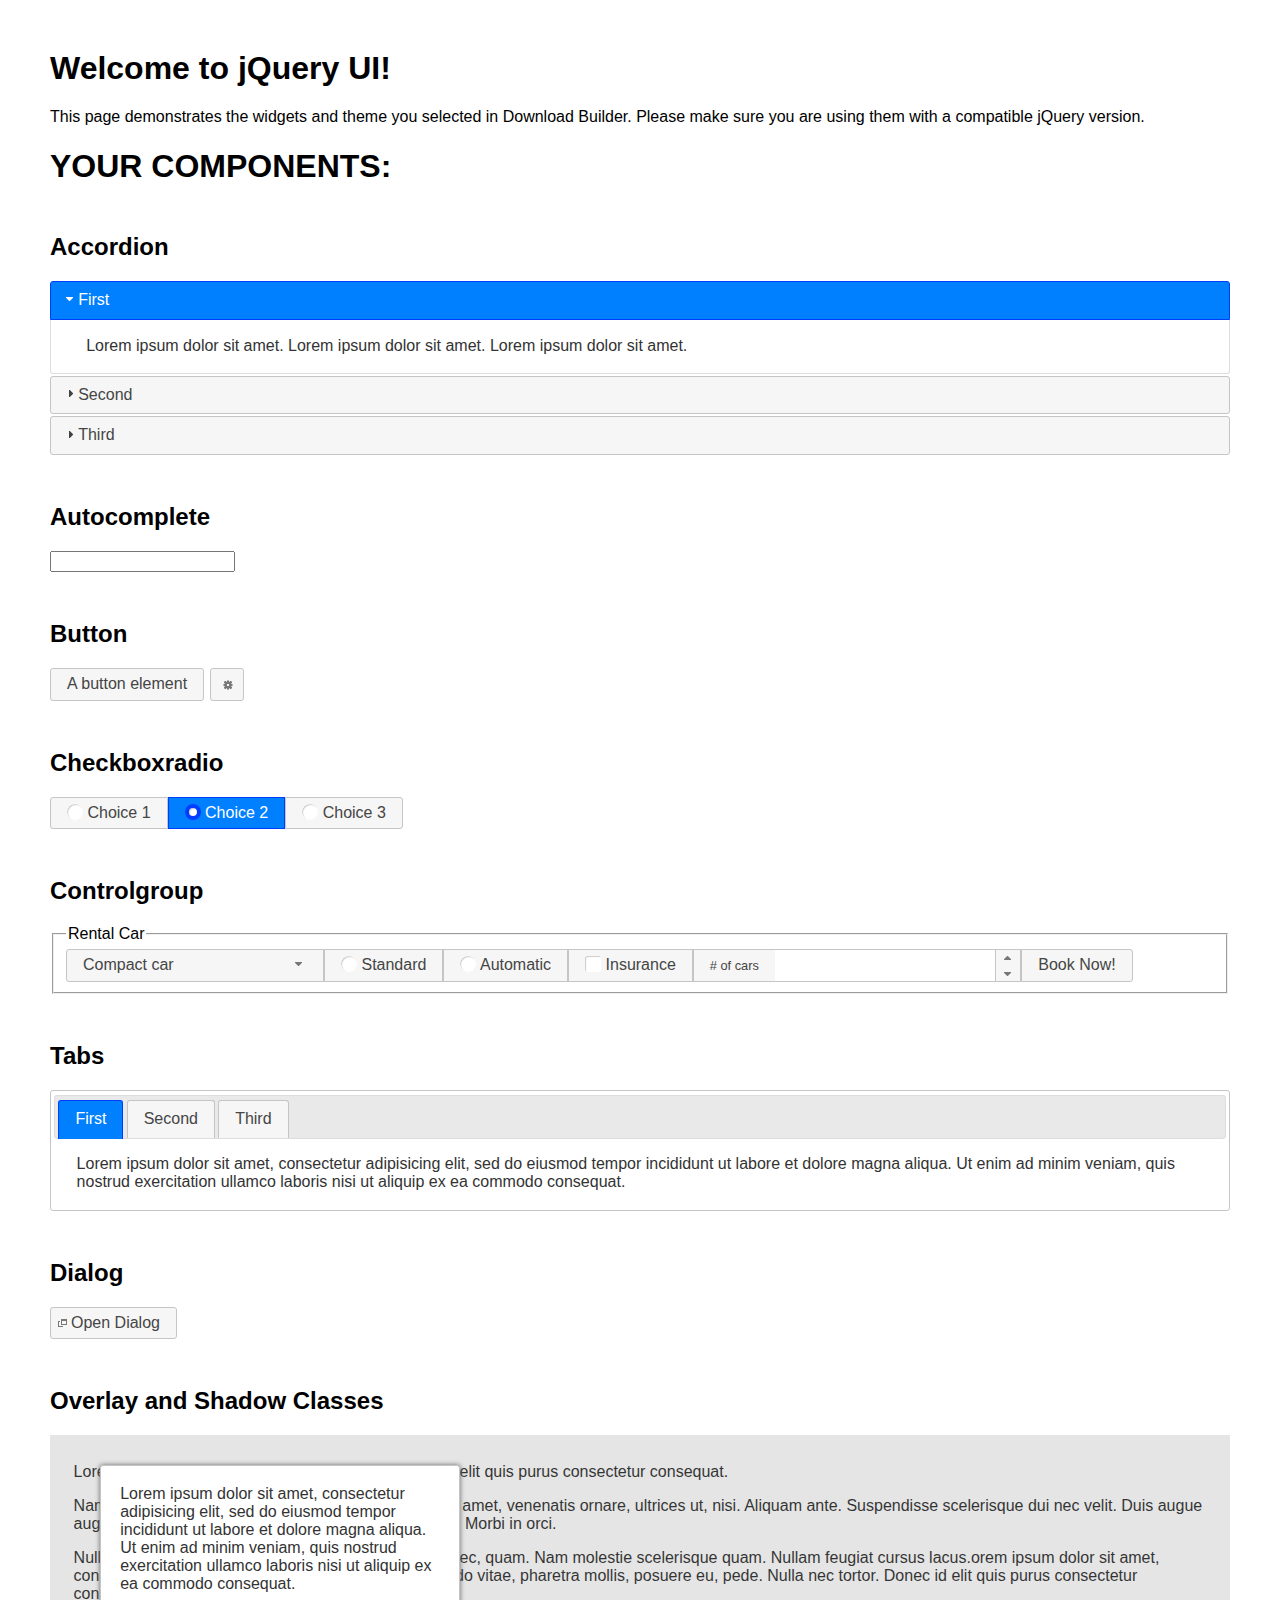
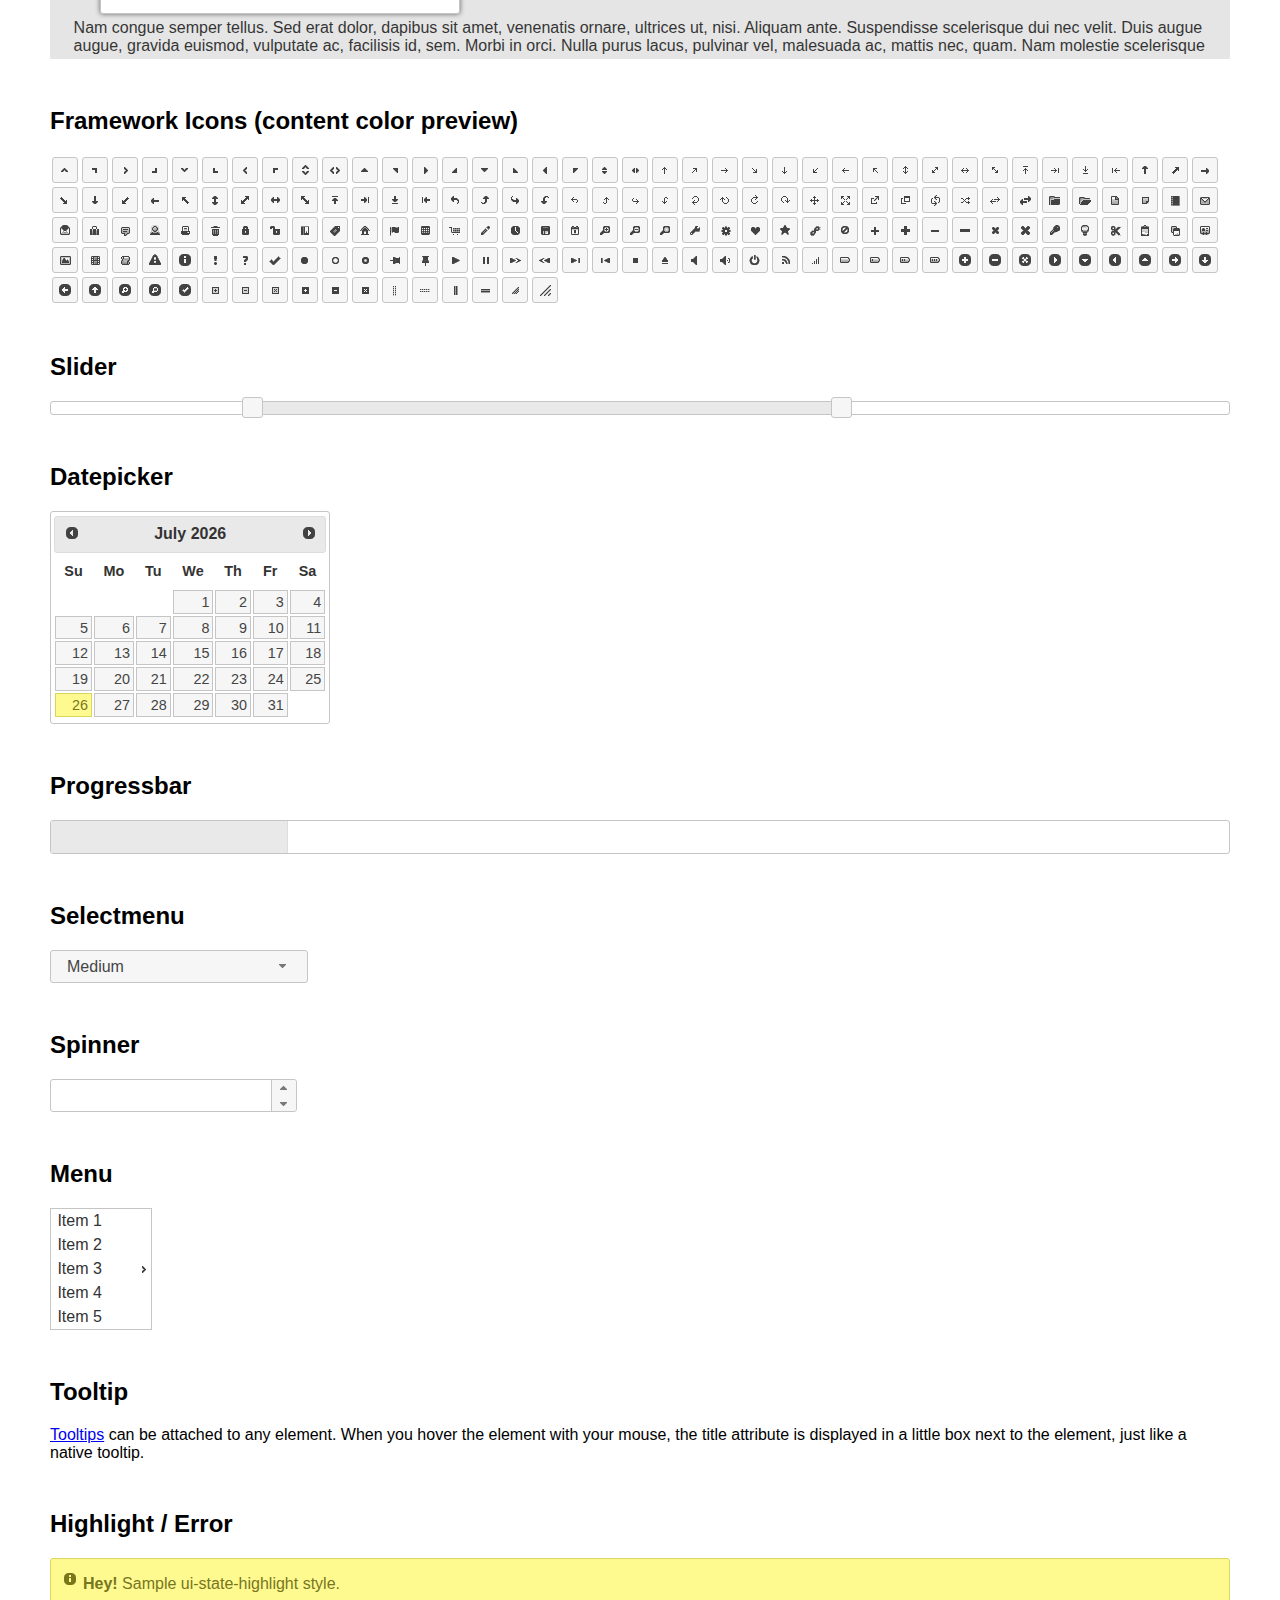
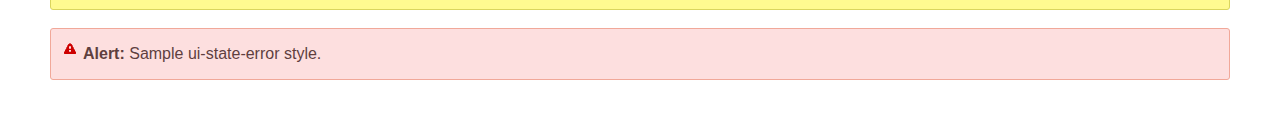
<file: js/jquery-ui-1.12.1.custom/index.html>
<!doctype html>
<html lang="us">
<head>
	<meta charset="utf-8">
	<title>jQuery UI Example Page</title>
	<link href="jquery-ui.css" rel="stylesheet">
	<style>
	body{
		font-family: "Trebuchet MS", sans-serif;
		margin: 50px;
	}
	.demoHeaders {
		margin-top: 2em;
	}
	#dialog-link {
		padding: .4em 1em .4em 20px;
		text-decoration: none;
		position: relative;
	}
	#dialog-link span.ui-icon {
		margin: 0 5px 0 0;
		position: absolute;
		left: .2em;
		top: 50%;
		margin-top: -8px;
	}
	#icons {
		margin: 0;
		padding: 0;
	}
	#icons li {
		margin: 2px;
		position: relative;
		padding: 4px 0;
		cursor: pointer;
		float: left;
		list-style: none;
	}
	#icons span.ui-icon {
		float: left;
		margin: 0 4px;
	}
	.fakewindowcontain .ui-widget-overlay {
		position: absolute;
	}
	select {
		width: 200px;
	}
	</style>
</head>
<body>

<h1>Welcome to jQuery UI!</h1>

<div class="ui-widget">
	<p>This page demonstrates the widgets and theme you selected in Download Builder. Please make sure you are using them with a compatible jQuery version.</p>
</div>

<h1>YOUR COMPONENTS:</h1>

<!-- Accordion -->
<h2 class="demoHeaders">Accordion</h2>
<div id="accordion">
	<h3>First</h3>
	<div>Lorem ipsum dolor sit amet. Lorem ipsum dolor sit amet. Lorem ipsum dolor sit amet.</div>
	<h3>Second</h3>
	<div>Phasellus mattis tincidunt nibh.</div>
	<h3>Third</h3>
	<div>Nam dui erat, auctor a, dignissim quis.</div>
</div>

<!-- Autocomplete -->
<h2 class="demoHeaders">Autocomplete</h2>
<div>
	<input id="autocomplete" title="type &quot;a&quot;">
</div>

<!-- Button -->
<h2 class="demoHeaders">Button</h2>
<button id="button">A button element</button>
<button id="button-icon">An icon-only button</button>

<!-- Checkboxradio -->
<h2 class="demoHeaders">Checkboxradio</h2>
<form style="margin-top: 1em;">
	<div id="radioset">
		<input type="radio" id="radio1" name="radio"><label for="radio1">Choice 1</label>
		<input type="radio" id="radio2" name="radio" checked="checked"><label for="radio2">Choice 2</label>
		<input type="radio" id="radio3" name="radio"><label for="radio3">Choice 3</label>
	</div>
</form>

<!-- Controlgroup -->
<h2 class="demoHeaders">Controlgroup</h2>
<fieldset>
	<legend>Rental Car</legend>
	<div id="controlgroup">
		<select id="car-type">
			<option>Compact car</option>
			<option>Midsize car</option>
			<option>Full size car</option>
			<option>SUV</option>
			<option>Luxury</option>
			<option>Truck</option>
			<option>Van</option>
		</select>
		<label for="transmission-standard">Standard</label>
		<input type="radio" name="transmission" id="transmission-standard">
		<label for="transmission-automatic">Automatic</label>
		<input type="radio" name="transmission" id="transmission-automatic">
		<label for="insurance">Insurance</label>
		<input type="checkbox" name="insurance" id="insurance">
		<label for="horizontal-spinner" class="ui-controlgroup-label"># of cars</label>
		<input id="horizontal-spinner" class="ui-spinner-input">
		<button>Book Now!</button>
	</div>
</fieldset>

<!-- Tabs -->
<h2 class="demoHeaders">Tabs</h2>
<div id="tabs">
	<ul>
		<li><a href="#tabs-1">First</a></li>
		<li><a href="#tabs-2">Second</a></li>
		<li><a href="#tabs-3">Third</a></li>
	</ul>
	<div id="tabs-1">Lorem ipsum dolor sit amet, consectetur adipisicing elit, sed do eiusmod tempor incididunt ut labore et dolore magna aliqua. Ut enim ad minim veniam, quis nostrud exercitation ullamco laboris nisi ut aliquip ex ea commodo consequat.</div>
	<div id="tabs-2">Phasellus mattis tincidunt nibh. Cras orci urna, blandit id, pretium vel, aliquet ornare, felis. Maecenas scelerisque sem non nisl. Fusce sed lorem in enim dictum bibendum.</div>
	<div id="tabs-3">Nam dui erat, auctor a, dignissim quis, sollicitudin eu, felis. Pellentesque nisi urna, interdum eget, sagittis et, consequat vestibulum, lacus. Mauris porttitor ullamcorper augue.</div>
</div>

<h2 class="demoHeaders">Dialog</h2>
<p>
	<button id="dialog-link" class="ui-button ui-corner-all ui-widget">
		<span class="ui-icon ui-icon-newwin"></span>Open Dialog
	</button>
</p>

<h2 class="demoHeaders">Overlay and Shadow Classes</h2>
<div style="position: relative; width: 96%; height: 200px; padding:1% 2%; overflow:hidden;" class="fakewindowcontain">
	<p>Lorem ipsum dolor sit amet,  Nulla nec tortor. Donec id elit quis purus consectetur consequat. </p><p>Nam congue semper tellus. Sed erat dolor, dapibus sit amet, venenatis ornare, ultrices ut, nisi. Aliquam ante. Suspendisse scelerisque dui nec velit. Duis augue augue, gravida euismod, vulputate ac, facilisis id, sem. Morbi in orci. </p><p>Nulla purus lacus, pulvinar vel, malesuada ac, mattis nec, quam. Nam molestie scelerisque quam. Nullam feugiat cursus lacus.orem ipsum dolor sit amet, consectetur adipiscing elit. Donec libero risus, commodo vitae, pharetra mollis, posuere eu, pede. Nulla nec tortor. Donec id elit quis purus consectetur consequat. </p><p>Nam congue semper tellus. Sed erat dolor, dapibus sit amet, venenatis ornare, ultrices ut, nisi. Aliquam ante. Suspendisse scelerisque dui nec velit. Duis augue augue, gravida euismod, vulputate ac, facilisis id, sem. Morbi in orci. Nulla purus lacus, pulvinar vel, malesuada ac, mattis nec, quam. Nam molestie scelerisque quam. </p><p>Nullam feugiat cursus lacus.orem ipsum dolor sit amet, consectetur adipiscing elit. Donec libero risus, commodo vitae, pharetra mollis, posuere eu, pede. Nulla nec tortor. Donec id elit quis purus consectetur consequat. Nam congue semper tellus. Sed erat dolor, dapibus sit amet, venenatis ornare, ultrices ut, nisi. Aliquam ante. </p><p>Suspendisse scelerisque dui nec velit. Duis augue augue, gravida euismod, vulputate ac, facilisis id, sem. Morbi in orci. Nulla purus lacus, pulvinar vel, malesuada ac, mattis nec, quam. Nam molestie scelerisque quam. Nullam feugiat cursus lacus.orem ipsum dolor sit amet, consectetur adipiscing elit. Donec libero risus, commodo vitae, pharetra mollis, posuere eu, pede. Nulla nec tortor. Donec id elit quis purus consectetur consequat. Nam congue semper tellus. Sed erat dolor, dapibus sit amet, venenatis ornare, ultrices ut, nisi. </p>

	<!-- ui-dialog -->
	<div class="ui-widget-overlay ui-front"></div>
	<div style="position: absolute; width: 320px; left: 50px; top: 30px; padding: 1.2em" class="ui-widget ui-front ui-widget-content ui-corner-all ui-widget-shadow">
		Lorem ipsum dolor sit amet, consectetur adipisicing elit, sed do eiusmod tempor incididunt ut labore et dolore magna aliqua. Ut enim ad minim veniam, quis nostrud exercitation ullamco laboris nisi ut aliquip ex ea commodo consequat.
	</div>

</div>

<!-- ui-dialog -->
<div id="dialog" title="Dialog Title">
	<p>Lorem ipsum dolor sit amet, consectetur adipisicing elit, sed do eiusmod tempor incididunt ut labore et dolore magna aliqua. Ut enim ad minim veniam, quis nostrud exercitation ullamco laboris nisi ut aliquip ex ea commodo consequat.</p>
</div>


<h2 class="demoHeaders">Framework Icons (content color preview)</h2>
<ul id="icons" class="ui-widget ui-helper-clearfix">
	<li class="ui-state-default ui-corner-all" title=".ui-icon-caret-1-n"><span class="ui-icon ui-icon-caret-1-n"></span></li>
	<li class="ui-state-default ui-corner-all" title=".ui-icon-caret-1-ne"><span class="ui-icon ui-icon-caret-1-ne"></span></li>
	<li class="ui-state-default ui-corner-all" title=".ui-icon-caret-1-e"><span class="ui-icon ui-icon-caret-1-e"></span></li>
	<li class="ui-state-default ui-corner-all" title=".ui-icon-caret-1-se"><span class="ui-icon ui-icon-caret-1-se"></span></li>
	<li class="ui-state-default ui-corner-all" title=".ui-icon-caret-1-s"><span class="ui-icon ui-icon-caret-1-s"></span></li>
	<li class="ui-state-default ui-corner-all" title=".ui-icon-caret-1-sw"><span class="ui-icon ui-icon-caret-1-sw"></span></li>
	<li class="ui-state-default ui-corner-all" title=".ui-icon-caret-1-w"><span class="ui-icon ui-icon-caret-1-w"></span></li>
	<li class="ui-state-default ui-corner-all" title=".ui-icon-caret-1-nw"><span class="ui-icon ui-icon-caret-1-nw"></span></li>
	<li class="ui-state-default ui-corner-all" title=".ui-icon-caret-2-n-s"><span class="ui-icon ui-icon-caret-2-n-s"></span></li>
	<li class="ui-state-default ui-corner-all" title=".ui-icon-caret-2-e-w"><span class="ui-icon ui-icon-caret-2-e-w"></span></li>
	<li class="ui-state-default ui-corner-all" title=".ui-icon-triangle-1-n"><span class="ui-icon ui-icon-triangle-1-n"></span></li>
	<li class="ui-state-default ui-corner-all" title=".ui-icon-triangle-1-ne"><span class="ui-icon ui-icon-triangle-1-ne"></span></li>
	<li class="ui-state-default ui-corner-all" title=".ui-icon-triangle-1-e"><span class="ui-icon ui-icon-triangle-1-e"></span></li>
	<li class="ui-state-default ui-corner-all" title=".ui-icon-triangle-1-se"><span class="ui-icon ui-icon-triangle-1-se"></span></li>
	<li class="ui-state-default ui-corner-all" title=".ui-icon-triangle-1-s"><span class="ui-icon ui-icon-triangle-1-s"></span></li>
	<li class="ui-state-default ui-corner-all" title=".ui-icon-triangle-1-sw"><span class="ui-icon ui-icon-triangle-1-sw"></span></li>
	<li class="ui-state-default ui-corner-all" title=".ui-icon-triangle-1-w"><span class="ui-icon ui-icon-triangle-1-w"></span></li>
	<li class="ui-state-default ui-corner-all" title=".ui-icon-triangle-1-nw"><span class="ui-icon ui-icon-triangle-1-nw"></span></li>
	<li class="ui-state-default ui-corner-all" title=".ui-icon-triangle-2-n-s"><span class="ui-icon ui-icon-triangle-2-n-s"></span></li>
	<li class="ui-state-default ui-corner-all" title=".ui-icon-triangle-2-e-w"><span class="ui-icon ui-icon-triangle-2-e-w"></span></li>
	<li class="ui-state-default ui-corner-all" title=".ui-icon-arrow-1-n"><span class="ui-icon ui-icon-arrow-1-n"></span></li>
	<li class="ui-state-default ui-corner-all" title=".ui-icon-arrow-1-ne"><span class="ui-icon ui-icon-arrow-1-ne"></span></li>
	<li class="ui-state-default ui-corner-all" title=".ui-icon-arrow-1-e"><span class="ui-icon ui-icon-arrow-1-e"></span></li>
	<li class="ui-state-default ui-corner-all" title=".ui-icon-arrow-1-se"><span class="ui-icon ui-icon-arrow-1-se"></span></li>
	<li class="ui-state-default ui-corner-all" title=".ui-icon-arrow-1-s"><span class="ui-icon ui-icon-arrow-1-s"></span></li>
	<li class="ui-state-default ui-corner-all" title=".ui-icon-arrow-1-sw"><span class="ui-icon ui-icon-arrow-1-sw"></span></li>
	<li class="ui-state-default ui-corner-all" title=".ui-icon-arrow-1-w"><span class="ui-icon ui-icon-arrow-1-w"></span></li>
	<li class="ui-state-default ui-corner-all" title=".ui-icon-arrow-1-nw"><span class="ui-icon ui-icon-arrow-1-nw"></span></li>
	<li class="ui-state-default ui-corner-all" title=".ui-icon-arrow-2-n-s"><span class="ui-icon ui-icon-arrow-2-n-s"></span></li>
	<li class="ui-state-default ui-corner-all" title=".ui-icon-arrow-2-ne-sw"><span class="ui-icon ui-icon-arrow-2-ne-sw"></span></li>
	<li class="ui-state-default ui-corner-all" title=".ui-icon-arrow-2-e-w"><span class="ui-icon ui-icon-arrow-2-e-w"></span></li>
	<li class="ui-state-default ui-corner-all" title=".ui-icon-arrow-2-se-nw"><span class="ui-icon ui-icon-arrow-2-se-nw"></span></li>
	<li class="ui-state-default ui-corner-all" title=".ui-icon-arrowstop-1-n"><span class="ui-icon ui-icon-arrowstop-1-n"></span></li>
	<li class="ui-state-default ui-corner-all" title=".ui-icon-arrowstop-1-e"><span class="ui-icon ui-icon-arrowstop-1-e"></span></li>
	<li class="ui-state-default ui-corner-all" title=".ui-icon-arrowstop-1-s"><span class="ui-icon ui-icon-arrowstop-1-s"></span></li>
	<li class="ui-state-default ui-corner-all" title=".ui-icon-arrowstop-1-w"><span class="ui-icon ui-icon-arrowstop-1-w"></span></li>
	<li class="ui-state-default ui-corner-all" title=".ui-icon-arrowthick-1-n"><span class="ui-icon ui-icon-arrowthick-1-n"></span></li>
	<li class="ui-state-default ui-corner-all" title=".ui-icon-arrowthick-1-ne"><span class="ui-icon ui-icon-arrowthick-1-ne"></span></li>
	<li class="ui-state-default ui-corner-all" title=".ui-icon-arrowthick-1-e"><span class="ui-icon ui-icon-arrowthick-1-e"></span></li>
	<li class="ui-state-default ui-corner-all" title=".ui-icon-arrowthick-1-se"><span class="ui-icon ui-icon-arrowthick-1-se"></span></li>
	<li class="ui-state-default ui-corner-all" title=".ui-icon-arrowthick-1-s"><span class="ui-icon ui-icon-arrowthick-1-s"></span></li>
	<li class="ui-state-default ui-corner-all" title=".ui-icon-arrowthick-1-sw"><span class="ui-icon ui-icon-arrowthick-1-sw"></span></li>
	<li class="ui-state-default ui-corner-all" title=".ui-icon-arrowthick-1-w"><span class="ui-icon ui-icon-arrowthick-1-w"></span></li>
	<li class="ui-state-default ui-corner-all" title=".ui-icon-arrowthick-1-nw"><span class="ui-icon ui-icon-arrowthick-1-nw"></span></li>
	<li class="ui-state-default ui-corner-all" title=".ui-icon-arrowthick-2-n-s"><span class="ui-icon ui-icon-arrowthick-2-n-s"></span></li>
	<li class="ui-state-default ui-corner-all" title=".ui-icon-arrowthick-2-ne-sw"><span class="ui-icon ui-icon-arrowthick-2-ne-sw"></span></li>
	<li class="ui-state-default ui-corner-all" title=".ui-icon-arrowthick-2-e-w"><span class="ui-icon ui-icon-arrowthick-2-e-w"></span></li>
	<li class="ui-state-default ui-corner-all" title=".ui-icon-arrowthick-2-se-nw"><span class="ui-icon ui-icon-arrowthick-2-se-nw"></span></li>
	<li class="ui-state-default ui-corner-all" title=".ui-icon-arrowthickstop-1-n"><span class="ui-icon ui-icon-arrowthickstop-1-n"></span></li>
	<li class="ui-state-default ui-corner-all" title=".ui-icon-arrowthickstop-1-e"><span class="ui-icon ui-icon-arrowthickstop-1-e"></span></li>
	<li class="ui-state-default ui-corner-all" title=".ui-icon-arrowthickstop-1-s"><span class="ui-icon ui-icon-arrowthickstop-1-s"></span></li>
	<li class="ui-state-default ui-corner-all" title=".ui-icon-arrowthickstop-1-w"><span class="ui-icon ui-icon-arrowthickstop-1-w"></span></li>
	<li class="ui-state-default ui-corner-all" title=".ui-icon-arrowreturnthick-1-w"><span class="ui-icon ui-icon-arrowreturnthick-1-w"></span></li>
	<li class="ui-state-default ui-corner-all" title=".ui-icon-arrowreturnthick-1-n"><span class="ui-icon ui-icon-arrowreturnthick-1-n"></span></li>
	<li class="ui-state-default ui-corner-all" title=".ui-icon-arrowreturnthick-1-e"><span class="ui-icon ui-icon-arrowreturnthick-1-e"></span></li>
	<li class="ui-state-default ui-corner-all" title=".ui-icon-arrowreturnthick-1-s"><span class="ui-icon ui-icon-arrowreturnthick-1-s"></span></li>
	<li class="ui-state-default ui-corner-all" title=".ui-icon-arrowreturn-1-w"><span class="ui-icon ui-icon-arrowreturn-1-w"></span></li>
	<li class="ui-state-default ui-corner-all" title=".ui-icon-arrowreturn-1-n"><span class="ui-icon ui-icon-arrowreturn-1-n"></span></li>
	<li class="ui-state-default ui-corner-all" title=".ui-icon-arrowreturn-1-e"><span class="ui-icon ui-icon-arrowreturn-1-e"></span></li>
	<li class="ui-state-default ui-corner-all" title=".ui-icon-arrowreturn-1-s"><span class="ui-icon ui-icon-arrowreturn-1-s"></span></li>
	<li class="ui-state-default ui-corner-all" title=".ui-icon-arrowrefresh-1-w"><span class="ui-icon ui-icon-arrowrefresh-1-w"></span></li>
	<li class="ui-state-default ui-corner-all" title=".ui-icon-arrowrefresh-1-n"><span class="ui-icon ui-icon-arrowrefresh-1-n"></span></li>
	<li class="ui-state-default ui-corner-all" title=".ui-icon-arrowrefresh-1-e"><span class="ui-icon ui-icon-arrowrefresh-1-e"></span></li>
	<li class="ui-state-default ui-corner-all" title=".ui-icon-arrowrefresh-1-s"><span class="ui-icon ui-icon-arrowrefresh-1-s"></span></li>
	<li class="ui-state-default ui-corner-all" title=".ui-icon-arrow-4"><span class="ui-icon ui-icon-arrow-4"></span></li>
	<li class="ui-state-default ui-corner-all" title=".ui-icon-arrow-4-diag"><span class="ui-icon ui-icon-arrow-4-diag"></span></li>
	<li class="ui-state-default ui-corner-all" title=".ui-icon-extlink"><span class="ui-icon ui-icon-extlink"></span></li>
	<li class="ui-state-default ui-corner-all" title=".ui-icon-newwin"><span class="ui-icon ui-icon-newwin"></span></li>
	<li class="ui-state-default ui-corner-all" title=".ui-icon-refresh"><span class="ui-icon ui-icon-refresh"></span></li>
	<li class="ui-state-default ui-corner-all" title=".ui-icon-shuffle"><span class="ui-icon ui-icon-shuffle"></span></li>
	<li class="ui-state-default ui-corner-all" title=".ui-icon-transfer-e-w"><span class="ui-icon ui-icon-transfer-e-w"></span></li>
	<li class="ui-state-default ui-corner-all" title=".ui-icon-transferthick-e-w"><span class="ui-icon ui-icon-transferthick-e-w"></span></li>
	<li class="ui-state-default ui-corner-all" title=".ui-icon-folder-collapsed"><span class="ui-icon ui-icon-folder-collapsed"></span></li>
	<li class="ui-state-default ui-corner-all" title=".ui-icon-folder-open"><span class="ui-icon ui-icon-folder-open"></span></li>
	<li class="ui-state-default ui-corner-all" title=".ui-icon-document"><span class="ui-icon ui-icon-document"></span></li>
	<li class="ui-state-default ui-corner-all" title=".ui-icon-document-b"><span class="ui-icon ui-icon-document-b"></span></li>
	<li class="ui-state-default ui-corner-all" title=".ui-icon-note"><span class="ui-icon ui-icon-note"></span></li>
	<li class="ui-state-default ui-corner-all" title=".ui-icon-mail-closed"><span class="ui-icon ui-icon-mail-closed"></span></li>
	<li class="ui-state-default ui-corner-all" title=".ui-icon-mail-open"><span class="ui-icon ui-icon-mail-open"></span></li>
	<li class="ui-state-default ui-corner-all" title=".ui-icon-suitcase"><span class="ui-icon ui-icon-suitcase"></span></li>
	<li class="ui-state-default ui-corner-all" title=".ui-icon-comment"><span class="ui-icon ui-icon-comment"></span></li>
	<li class="ui-state-default ui-corner-all" title=".ui-icon-person"><span class="ui-icon ui-icon-person"></span></li>
	<li class="ui-state-default ui-corner-all" title=".ui-icon-print"><span class="ui-icon ui-icon-print"></span></li>
	<li class="ui-state-default ui-corner-all" title=".ui-icon-trash"><span class="ui-icon ui-icon-trash"></span></li>
	<li class="ui-state-default ui-corner-all" title=".ui-icon-locked"><span class="ui-icon ui-icon-locked"></span></li>
	<li class="ui-state-default ui-corner-all" title=".ui-icon-unlocked"><span class="ui-icon ui-icon-unlocked"></span></li>
	<li class="ui-state-default ui-corner-all" title=".ui-icon-bookmark"><span class="ui-icon ui-icon-bookmark"></span></li>
	<li class="ui-state-default ui-corner-all" title=".ui-icon-tag"><span class="ui-icon ui-icon-tag"></span></li>
	<li class="ui-state-default ui-corner-all" title=".ui-icon-home"><span class="ui-icon ui-icon-home"></span></li>
	<li class="ui-state-default ui-corner-all" title=".ui-icon-flag"><span class="ui-icon ui-icon-flag"></span></li>
	<li class="ui-state-default ui-corner-all" title=".ui-icon-calculator"><span class="ui-icon ui-icon-calculator"></span></li>
	<li class="ui-state-default ui-corner-all" title=".ui-icon-cart"><span class="ui-icon ui-icon-cart"></span></li>
	<li class="ui-state-default ui-corner-all" title=".ui-icon-pencil"><span class="ui-icon ui-icon-pencil"></span></li>
	<li class="ui-state-default ui-corner-all" title=".ui-icon-clock"><span class="ui-icon ui-icon-clock"></span></li>
	<li class="ui-state-default ui-corner-all" title=".ui-icon-disk"><span class="ui-icon ui-icon-disk"></span></li>
	<li class="ui-state-default ui-corner-all" title=".ui-icon-calendar"><span class="ui-icon ui-icon-calendar"></span></li>
	<li class="ui-state-default ui-corner-all" title=".ui-icon-zoomin"><span class="ui-icon ui-icon-zoomin"></span></li>
	<li class="ui-state-default ui-corner-all" title=".ui-icon-zoomout"><span class="ui-icon ui-icon-zoomout"></span></li>
	<li class="ui-state-default ui-corner-all" title=".ui-icon-search"><span class="ui-icon ui-icon-search"></span></li>
	<li class="ui-state-default ui-corner-all" title=".ui-icon-wrench"><span class="ui-icon ui-icon-wrench"></span></li>
	<li class="ui-state-default ui-corner-all" title=".ui-icon-gear"><span class="ui-icon ui-icon-gear"></span></li>
	<li class="ui-state-default ui-corner-all" title=".ui-icon-heart"><span class="ui-icon ui-icon-heart"></span></li>
	<li class="ui-state-default ui-corner-all" title=".ui-icon-star"><span class="ui-icon ui-icon-star"></span></li>
	<li class="ui-state-default ui-corner-all" title=".ui-icon-link"><span class="ui-icon ui-icon-link"></span></li>
	<li class="ui-state-default ui-corner-all" title=".ui-icon-cancel"><span class="ui-icon ui-icon-cancel"></span></li>
	<li class="ui-state-default ui-corner-all" title=".ui-icon-plus"><span class="ui-icon ui-icon-plus"></span></li>
	<li class="ui-state-default ui-corner-all" title=".ui-icon-plusthick"><span class="ui-icon ui-icon-plusthick"></span></li>
	<li class="ui-state-default ui-corner-all" title=".ui-icon-minus"><span class="ui-icon ui-icon-minus"></span></li>
	<li class="ui-state-default ui-corner-all" title=".ui-icon-minusthick"><span class="ui-icon ui-icon-minusthick"></span></li>
	<li class="ui-state-default ui-corner-all" title=".ui-icon-close"><span class="ui-icon ui-icon-close"></span></li>
	<li class="ui-state-default ui-corner-all" title=".ui-icon-closethick"><span class="ui-icon ui-icon-closethick"></span></li>
	<li class="ui-state-default ui-corner-all" title=".ui-icon-key"><span class="ui-icon ui-icon-key"></span></li>
	<li class="ui-state-default ui-corner-all" title=".ui-icon-lightbulb"><span class="ui-icon ui-icon-lightbulb"></span></li>
	<li class="ui-state-default ui-corner-all" title=".ui-icon-scissors"><span class="ui-icon ui-icon-scissors"></span></li>
	<li class="ui-state-default ui-corner-all" title=".ui-icon-clipboard"><span class="ui-icon ui-icon-clipboard"></span></li>
	<li class="ui-state-default ui-corner-all" title=".ui-icon-copy"><span class="ui-icon ui-icon-copy"></span></li>
	<li class="ui-state-default ui-corner-all" title=".ui-icon-contact"><span class="ui-icon ui-icon-contact"></span></li>
	<li class="ui-state-default ui-corner-all" title=".ui-icon-image"><span class="ui-icon ui-icon-image"></span></li>
	<li class="ui-state-default ui-corner-all" title=".ui-icon-video"><span class="ui-icon ui-icon-video"></span></li>
	<li class="ui-state-default ui-corner-all" title=".ui-icon-script"><span class="ui-icon ui-icon-script"></span></li>
	<li class="ui-state-default ui-corner-all" title=".ui-icon-alert"><span class="ui-icon ui-icon-alert"></span></li>
	<li class="ui-state-default ui-corner-all" title=".ui-icon-info"><span class="ui-icon ui-icon-info"></span></li>
	<li class="ui-state-default ui-corner-all" title=".ui-icon-notice"><span class="ui-icon ui-icon-notice"></span></li>
	<li class="ui-state-default ui-corner-all" title=".ui-icon-help"><span class="ui-icon ui-icon-help"></span></li>
	<li class="ui-state-default ui-corner-all" title=".ui-icon-check"><span class="ui-icon ui-icon-check"></span></li>
	<li class="ui-state-default ui-corner-all" title=".ui-icon-bullet"><span class="ui-icon ui-icon-bullet"></span></li>
	<li class="ui-state-default ui-corner-all" title=".ui-icon-radio-off"><span class="ui-icon ui-icon-radio-off"></span></li>
	<li class="ui-state-default ui-corner-all" title=".ui-icon-radio-on"><span class="ui-icon ui-icon-radio-on"></span></li>
	<li class="ui-state-default ui-corner-all" title=".ui-icon-pin-w"><span class="ui-icon ui-icon-pin-w"></span></li>
	<li class="ui-state-default ui-corner-all" title=".ui-icon-pin-s"><span class="ui-icon ui-icon-pin-s"></span></li>
	<li class="ui-state-default ui-corner-all" title=".ui-icon-play"><span class="ui-icon ui-icon-play"></span></li>
	<li class="ui-state-default ui-corner-all" title=".ui-icon-pause"><span class="ui-icon ui-icon-pause"></span></li>
	<li class="ui-state-default ui-corner-all" title=".ui-icon-seek-next"><span class="ui-icon ui-icon-seek-next"></span></li>
	<li class="ui-state-default ui-corner-all" title=".ui-icon-seek-prev"><span class="ui-icon ui-icon-seek-prev"></span></li>
	<li class="ui-state-default ui-corner-all" title=".ui-icon-seek-end"><span class="ui-icon ui-icon-seek-end"></span></li>
	<li class="ui-state-default ui-corner-all" title=".ui-icon-seek-first"><span class="ui-icon ui-icon-seek-first"></span></li>
	<li class="ui-state-default ui-corner-all" title=".ui-icon-stop"><span class="ui-icon ui-icon-stop"></span></li>
	<li class="ui-state-default ui-corner-all" title=".ui-icon-eject"><span class="ui-icon ui-icon-eject"></span></li>
	<li class="ui-state-default ui-corner-all" title=".ui-icon-volume-off"><span class="ui-icon ui-icon-volume-off"></span></li>
	<li class="ui-state-default ui-corner-all" title=".ui-icon-volume-on"><span class="ui-icon ui-icon-volume-on"></span></li>
	<li class="ui-state-default ui-corner-all" title=".ui-icon-power"><span class="ui-icon ui-icon-power"></span></li>
	<li class="ui-state-default ui-corner-all" title=".ui-icon-signal-diag"><span class="ui-icon ui-icon-signal-diag"></span></li>
	<li class="ui-state-default ui-corner-all" title=".ui-icon-signal"><span class="ui-icon ui-icon-signal"></span></li>
	<li class="ui-state-default ui-corner-all" title=".ui-icon-battery-0"><span class="ui-icon ui-icon-battery-0"></span></li>
	<li class="ui-state-default ui-corner-all" title=".ui-icon-battery-1"><span class="ui-icon ui-icon-battery-1"></span></li>
	<li class="ui-state-default ui-corner-all" title=".ui-icon-battery-2"><span class="ui-icon ui-icon-battery-2"></span></li>
	<li class="ui-state-default ui-corner-all" title=".ui-icon-battery-3"><span class="ui-icon ui-icon-battery-3"></span></li>
	<li class="ui-state-default ui-corner-all" title=".ui-icon-circle-plus"><span class="ui-icon ui-icon-circle-plus"></span></li>
	<li class="ui-state-default ui-corner-all" title=".ui-icon-circle-minus"><span class="ui-icon ui-icon-circle-minus"></span></li>
	<li class="ui-state-default ui-corner-all" title=".ui-icon-circle-close"><span class="ui-icon ui-icon-circle-close"></span></li>
	<li class="ui-state-default ui-corner-all" title=".ui-icon-circle-triangle-e"><span class="ui-icon ui-icon-circle-triangle-e"></span></li>
	<li class="ui-state-default ui-corner-all" title=".ui-icon-circle-triangle-s"><span class="ui-icon ui-icon-circle-triangle-s"></span></li>
	<li class="ui-state-default ui-corner-all" title=".ui-icon-circle-triangle-w"><span class="ui-icon ui-icon-circle-triangle-w"></span></li>
	<li class="ui-state-default ui-corner-all" title=".ui-icon-circle-triangle-n"><span class="ui-icon ui-icon-circle-triangle-n"></span></li>
	<li class="ui-state-default ui-corner-all" title=".ui-icon-circle-arrow-e"><span class="ui-icon ui-icon-circle-arrow-e"></span></li>
	<li class="ui-state-default ui-corner-all" title=".ui-icon-circle-arrow-s"><span class="ui-icon ui-icon-circle-arrow-s"></span></li>
	<li class="ui-state-default ui-corner-all" title=".ui-icon-circle-arrow-w"><span class="ui-icon ui-icon-circle-arrow-w"></span></li>
	<li class="ui-state-default ui-corner-all" title=".ui-icon-circle-arrow-n"><span class="ui-icon ui-icon-circle-arrow-n"></span></li>
	<li class="ui-state-default ui-corner-all" title=".ui-icon-circle-zoomin"><span class="ui-icon ui-icon-circle-zoomin"></span></li>
	<li class="ui-state-default ui-corner-all" title=".ui-icon-circle-zoomout"><span class="ui-icon ui-icon-circle-zoomout"></span></li>
	<li class="ui-state-default ui-corner-all" title=".ui-icon-circle-check"><span class="ui-icon ui-icon-circle-check"></span></li>
	<li class="ui-state-default ui-corner-all" title=".ui-icon-circlesmall-plus"><span class="ui-icon ui-icon-circlesmall-plus"></span></li>
	<li class="ui-state-default ui-corner-all" title=".ui-icon-circlesmall-minus"><span class="ui-icon ui-icon-circlesmall-minus"></span></li>
	<li class="ui-state-default ui-corner-all" title=".ui-icon-circlesmall-close"><span class="ui-icon ui-icon-circlesmall-close"></span></li>
	<li class="ui-state-default ui-corner-all" title=".ui-icon-squaresmall-plus"><span class="ui-icon ui-icon-squaresmall-plus"></span></li>
	<li class="ui-state-default ui-corner-all" title=".ui-icon-squaresmall-minus"><span class="ui-icon ui-icon-squaresmall-minus"></span></li>
	<li class="ui-state-default ui-corner-all" title=".ui-icon-squaresmall-close"><span class="ui-icon ui-icon-squaresmall-close"></span></li>
	<li class="ui-state-default ui-corner-all" title=".ui-icon-grip-dotted-vertical"><span class="ui-icon ui-icon-grip-dotted-vertical"></span></li>
	<li class="ui-state-default ui-corner-all" title=".ui-icon-grip-dotted-horizontal"><span class="ui-icon ui-icon-grip-dotted-horizontal"></span></li>
	<li class="ui-state-default ui-corner-all" title=".ui-icon-grip-solid-vertical"><span class="ui-icon ui-icon-grip-solid-vertical"></span></li>
	<li class="ui-state-default ui-corner-all" title=".ui-icon-grip-solid-horizontal"><span class="ui-icon ui-icon-grip-solid-horizontal"></span></li>
	<li class="ui-state-default ui-corner-all" title=".ui-icon-gripsmall-diagonal-se"><span class="ui-icon ui-icon-gripsmall-diagonal-se"></span></li>
	<li class="ui-state-default ui-corner-all" title=".ui-icon-grip-diagonal-se"><span class="ui-icon ui-icon-grip-diagonal-se"></span></li>
</ul>

<!-- Slider -->
<h2 class="demoHeaders">Slider</h2>
<div id="slider"></div>

<!-- Datepicker -->
<h2 class="demoHeaders">Datepicker</h2>
<div id="datepicker"></div>

<!-- Progressbar -->
<h2 class="demoHeaders">Progressbar</h2>
<div id="progressbar"></div>

<!-- Progressbar -->
<h2 class="demoHeaders">Selectmenu</h2>
<select id="selectmenu">
	<option>Slower</option>
	<option>Slow</option>
	<option selected="selected">Medium</option>
	<option>Fast</option>
	<option>Faster</option>
</select>

<!-- Spinner -->
<h2 class="demoHeaders">Spinner</h2>
<input id="spinner">

<!-- Menu -->
<h2 class="demoHeaders">Menu</h2>
<ul style="width:100px;" id="menu">
	<li><div>Item 1</div></li>
	<li><div>Item 2</div></li>
	<li><div>Item 3</div>
		<ul>
			<li><div>Item 3-1</div></li>
			<li><div>Item 3-2</div></li>
			<li><div>Item 3-3</div></li>
			<li><div>Item 3-4</div></li>
			<li><div>Item 3-5</div></li>
		</ul>
	</li>
	<li><div>Item 4</div></li>
	<li><div>Item 5</div></li>
</ul>

<!-- Tooltip -->
<h2 class="demoHeaders">Tooltip</h2>
<p id="tooltip">
	<a href="#" title="That&apos;s what this widget is">Tooltips</a> can be attached to any element. When you hover
the element with your mouse, the title attribute is displayed in a little box next to the element, just like a native tooltip.
</p>

<!-- Highlight / Error -->
<h2 class="demoHeaders">Highlight / Error</h2>
<div class="ui-widget">
	<div class="ui-state-highlight ui-corner-all" style="margin-top: 20px; padding: 0 .7em;">
		<p><span class="ui-icon ui-icon-info" style="float: left; margin-right: .3em;"></span>
		<strong>Hey!</strong> Sample ui-state-highlight style.</p>
	</div>
</div>
<br>
<div class="ui-widget">
	<div class="ui-state-error ui-corner-all" style="padding: 0 .7em;">
		<p><span class="ui-icon ui-icon-alert" style="float: left; margin-right: .3em;"></span>
		<strong>Alert:</strong> Sample ui-state-error style.</p>
	</div>
</div>

<script src="external/jquery/jquery.js"></script>
<script src="jquery-ui.js"></script>
<script>
$( "#accordion" ).accordion();

var availableTags = [
	"ActionScript",
	"AppleScript",
	"Asp",
	"BASIC",
	"C",
	"C++",
	"Clojure",
	"COBOL",
	"ColdFusion",
	"Erlang",
	"Fortran",
	"Groovy",
	"Haskell",
	"Java",
	"JavaScript",
	"Lisp",
	"Perl",
	"PHP",
	"Python",
	"Ruby",
	"Scala",
	"Scheme"
];
$( "#autocomplete" ).autocomplete({
	source: availableTags
});

$( "#button" ).button();
$( "#button-icon" ).button({
	icon: "ui-icon-gear",
	showLabel: false
});

$( "#radioset" ).buttonset();

$( "#controlgroup" ).controlgroup();

$( "#tabs" ).tabs();

$( "#dialog" ).dialog({
	autoOpen: false,
	width: 400,
	buttons: [
		{
			text: "Ok",
			click: function() {
				$( this ).dialog( "close" );
			}
		},
		{
			text: "Cancel",
			click: function() {
				$( this ).dialog( "close" );
			}
		}
	]
});

// Link to open the dialog
$( "#dialog-link" ).click(function( event ) {
	$( "#dialog" ).dialog( "open" );
	event.preventDefault();
});

$( "#datepicker" ).datepicker({
	inline: true
});

$( "#slider" ).slider({
	range: true,
	values: [ 17, 67 ]
});

$( "#progressbar" ).progressbar({
	value: 20
});

$( "#spinner" ).spinner();

$( "#menu" ).menu();

$( "#tooltip" ).tooltip();

$( "#selectmenu" ).selectmenu();

// Hover states on the static widgets
$( "#dialog-link, #icons li" ).hover(
	function() {
		$( this ).addClass( "ui-state-hover" );
	},
	function() {
		$( this ).removeClass( "ui-state-hover" );
	}
);
</script>
</body>
</html>
</file>
